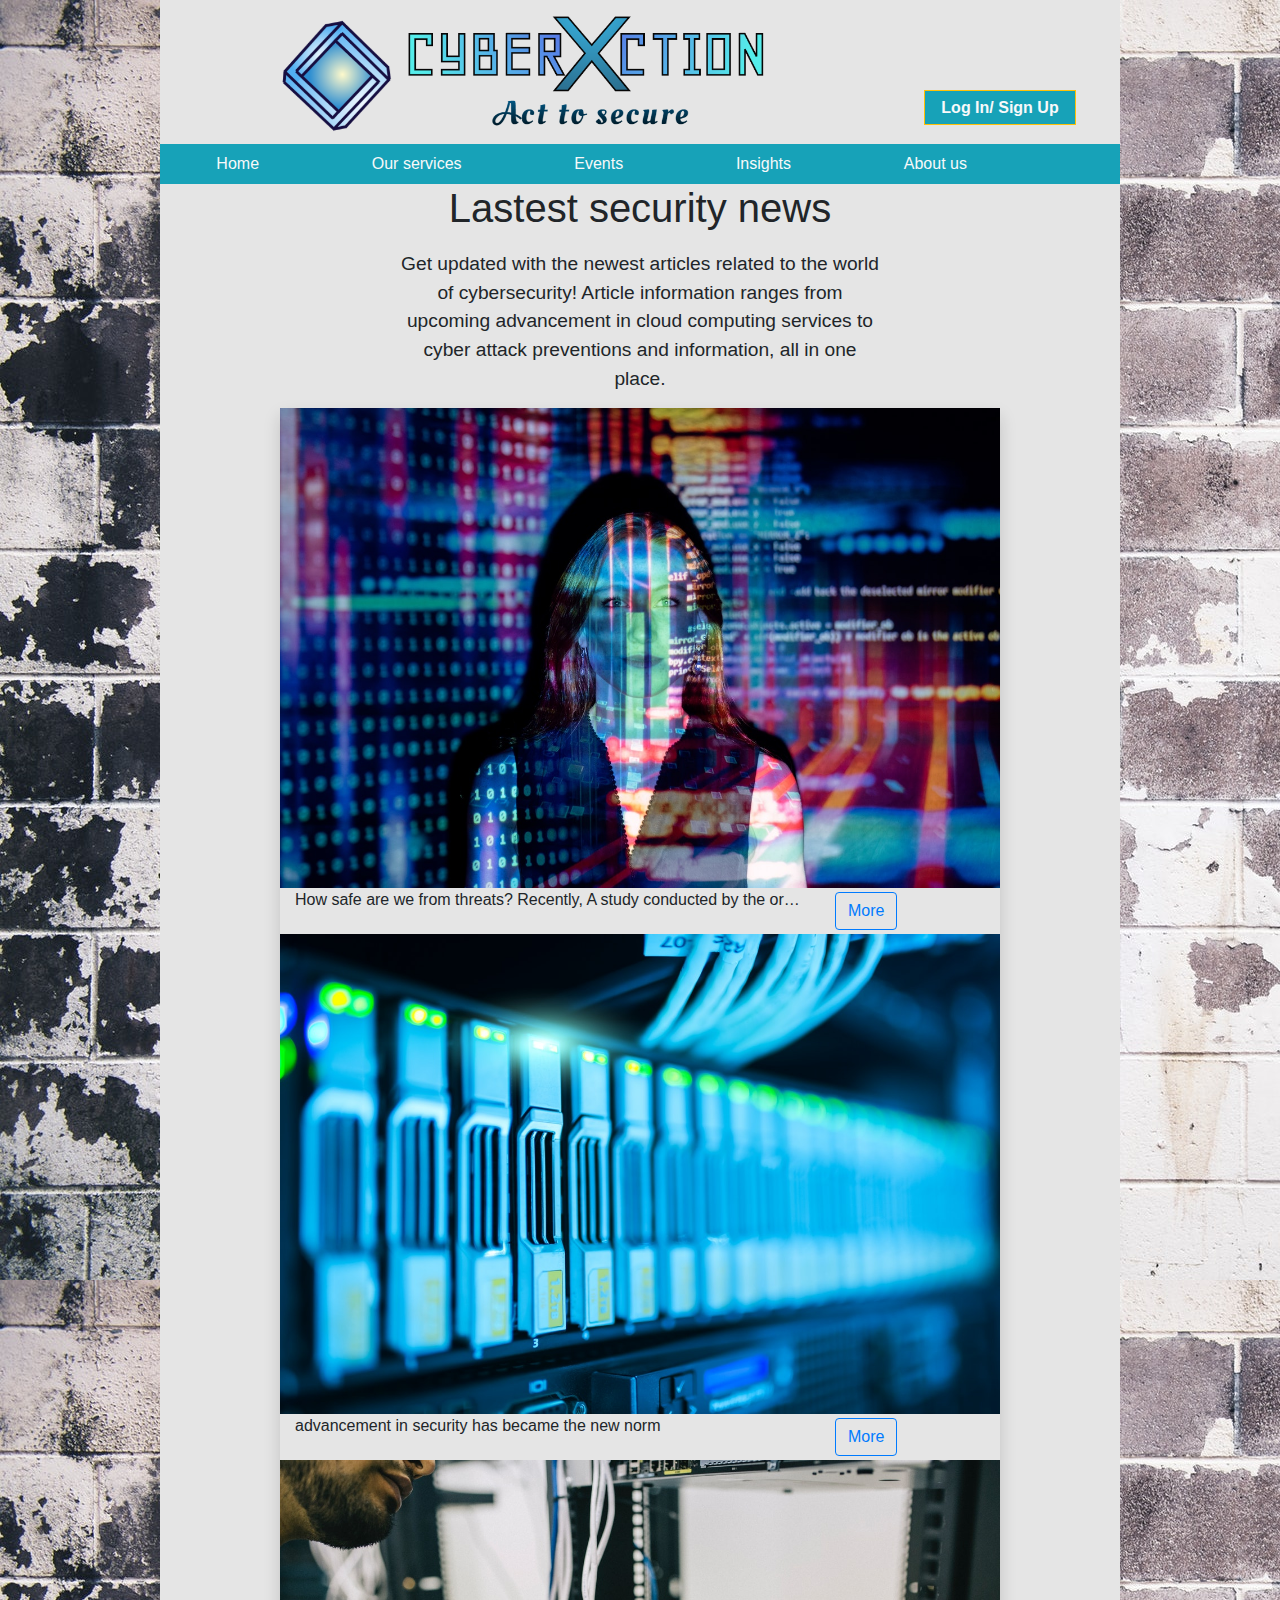
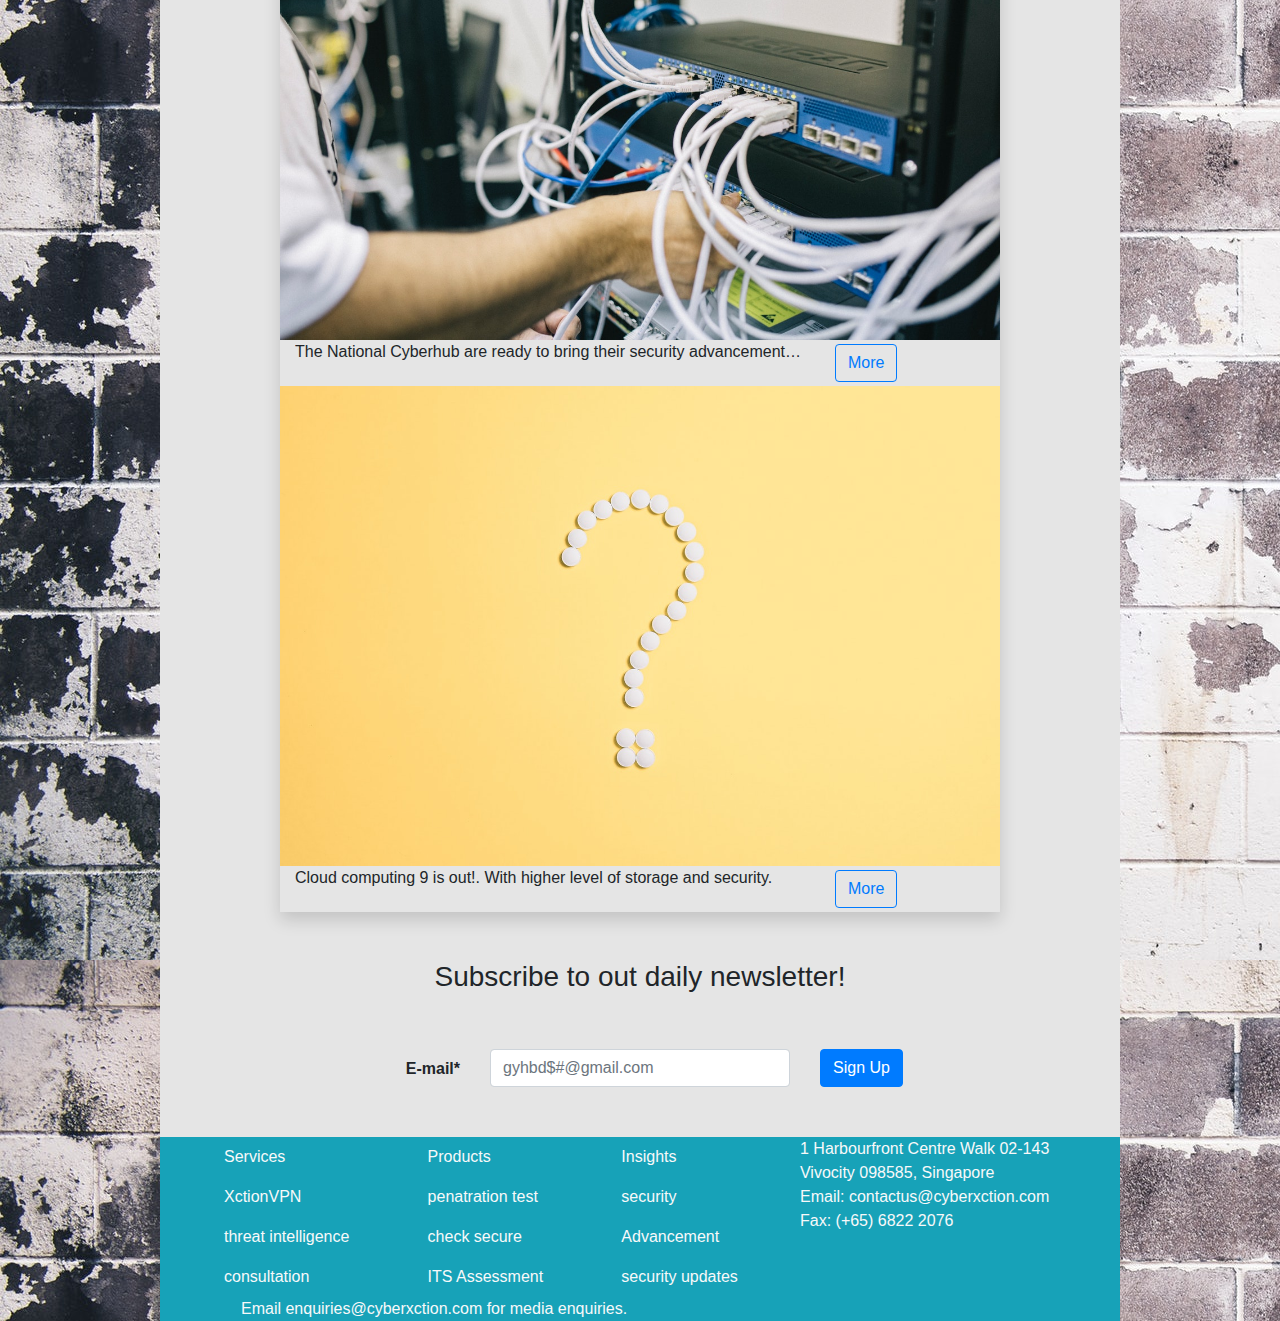
<file: cyberxction/cybersecurityinfo.html>
<!DOCTYPE html>
<html lang="en">
<head>
    <!--
    CA2 – Interactive Website 
    Homepage of 
    Author: viona Tan Hwee Yee
    Date: 25/6/2020 

    File Name: index.html
    -->
    <meta charset="UTF-8">
    <meta name="viewport" content="width=device-width, initial-scale=1.0">
    <link rel="stylesheet" href="https://maxcdn.bootstrapcdn.com/bootstrap/4.5.0/css/bootstrap.min.css">
    <script src="https://ajax.googleapis.com/ajax/libs/jquery/3.5.1/jquery.min.js"></script>
    <script src="https://maxcdn.bootstrapcdn.com/bootstrap/4.5.0/js/bootstrap.min.js"></script> <!-- bootstrape javascript -->
    <link rel="stylesheet" href="CSS/All.css">
    <title>cyberXction: news/Insights</title>
</head>
<body class="w-75 m-auto">
  <div class="container">
    <div class="row">
      <div class="col-md-9 col-sm-12">
        
          <img src="images/cyberxction.png" alt="cyberXction" class=" w-75 mx-auto d-block">
      </div>
      <div class="col-md-3 text-center pt-md-5 mt-md-5  d-none d-sm-none d-md-block log">
        <a href="#" class="text text-light border border-warning bg-info text-decoration-none px-md-3 py-md-2"><strong>Log In/ Sign Up</strong></a> 
      </div>
    </div>
  </div>

      <nav class="navbar navbar-expand-sm bg-light justify-content-center p-0">
        <ul class="navbar-nav  bg-info nav-fill w-100">
          <li class="nav-item"><a  class="nav-link text-light" href="index.html">Home</a></li>
          <li class="nav-item"><a  class="nav-link text-light" href="services.html">Our services</a></li>
          <li class="nav-item"><a  class="nav-link text-light" href="events.html">Events</a></li>
          <li class="nav-item"><a  class="nav-link text-light" href="cybersecurityinfo.html">Insights</a></li>
          <li class="nav-item"><a  class="nav-link text-light" href="aboutus.html">About us</a></li>
          <li class="nav-item"><a  class="nav-link text-light d-block d-sm-block d-md-none" href="aboutus.html">Log In/ Sign Up</a></li>
        </ul>
      </nav>      
 
       
        <h1 class="text-center">Lastest security news</h1>
        <h4 class="mx-auto my-3 text-center intro w-50">    <!--.mx-auto center an element by auto adding margin-left and margin-right -->
          <small>
            Get updated with the newest articles related to the world of cybersecurity! Article information ranges 
            from upcoming advancement in cloud computing services to cyber attack preventions and information, all 
            in one place.
          </small>
        </h4>
        
        <div class="container-fluid w-75 shadow">
          <div class="row">
              <div class="col">

                  <div class="row"><img src="images/news1.jpg"class="w-100"></div>

                  <div class="row">
                  
                      <div class="col-md-9">
                          <p class="newsletter"> How safe are we from threats? Recently, A study conducted by the organisation of security 
                              and development</p>
                      </div>
  
                      <div class="col-md-3 py-1 n">
                          <button type="button" class="btn btn-outline-primary">More</button>
                      </div>
  
                  </div>

                  
              </div>

              <div class="col">

                  <div class="row"><img src="images/news2.jpg"class="w-100"></div>

                  <div class="row">
                  
                      <div class="col-md-9">
                          <p class="newsletter">advancement in security has became the new norm </p>
                      </div>
  
                      <div class="col-md-3 py-1 n">
                          <button type="button" class="btn btn-outline-primary">More</button>
                      </div>
  
                  </div>

                  
              </div>

              
          </div>

          <div class="row">
              <div class="col">

                  <div class="row"><img src="images/news3.jpg" class="w-100"></div>

                  <div class="row">
                  
                      <div class="col-md-9">
                          <p class="newsletter">The National Cyberhub are ready to bring their security advancement to the next level </p>
                      </div>
  
                      <div class="col-md-3 py-1 n">
                          <button type="button" class="btn btn-outline-primary">More</button>
                      </div>
  
                  </div>

                  
              </div>

              <div class="col">

                  <div class="row"><img src="images/news4.jpg" class="w-100"></div>

                  <div class="row">
                  
                      <div class="col-md-9">
                          <p class="newsletter">Cloud computing 9 is out!. With higher level of storage and security.</p>
                      </div>
  
                      <div class="col-md-3 py-1 n">
                        <button type="button" class="btn btn-outline-primary">More</button>
                      </div>
  
                  </div>

                  
              </div>

              
          </div>
  </div>
              
       <h3 class="mt-5 text-center">Subscribe to out daily newsletter! </h3>

      <form>
        <div class="row py-5">
          <div class="col text-right">
            <label for="mail" class="form-check-label text-right font-weight-bolder py-2">E-mail*</label>
          </div>
          <div class="col">
            <input type="email" id="mail" class="form-control" name="Email" placeholder="gyhbd$#@gmail.com"/>
          </div>
          <div class="col">
            <button type="submit" class="btn btn-primary">Sign Up</button>
          </div>
        </div>
      </form>


      <footer class="bg-info">
        <div class="row no-gutters">

            <div class="col-md-8 col-sm-12">
              <div class="d-none d-sm-none d-md-flex ml-5">

                <ul class="nav flex-column flex-fill text-light">
                  <li class="nav-item">
                    <a class="nav-link text-light" href="#">Services</a>
                  </li>
                  <li class="nav-item">
                    <a class="nav-link text-light" href="#">XctionVPN</a>
                  </li>
                  <li class="nav-item">
                    <a class="nav-link text-light" href="#">threat intelligence</a>
                  </li>
                  <li class="nav-item">
                    <a class="nav-link text-light" href="#">consultation</a>
                  </li>
                </ul>

                <ul class="nav flex-column flex-fill">
                  <li class="nav-item">
                    <a class="nav-link text-light" href="#">Products</a>
                  </li>
                  <li class="nav-item">
                    <a class="nav-link text-light" href="#">penatration test</a>
                  </li>
                  <li class="nav-item">
                    <a class="nav-link text-light" href="#">check secure</a>
                  </li>
                  <li class="nav-item">
                    <a class="nav-link text-light" href="#">ITS Assessment</a>
                  </li>
                </ul>

                <ul class="nav flex-column flex-fill">
                  <li class="nav-item">
                    <a class="nav-link text-light" href="#">Insights</a>
                  </li>
                  <li class="nav-item">
                    <a class="nav-link text-light" href="#">security</a>
                  </li>
                  <li class="nav-item">
                    <a class="nav-link text-light" href="#">Advancement</a>
                  </li>
                  <li class="nav-item">
                    <a class="nav-link text-light" href="#">security updates</a>
                  </li>
                </ul>
        
           </div>

            <div class="container px-0 d-block d-sm-block d-md-none">
              <div id="accordion">
                <div class="card bg-info">
                  <div class="card-header">
                    <a class="card-link" data-toggle="collapse" href="#products">
                      Services
                    </a>
                  </div>
                  <div id="products" class="collapse" data-parent="#accordion">
                    <div class="card-body">
                      <ul class="text-center">
                          <li><a href="#">XctionVPN</a></li>
                          <li><a href="#">threat intelligence</a></li>
                          <li><a href="#">consultation</a></li>
                        </ul>
                    </div>
                  </div>
                </div>
                <div class="card bg-info">
                  <div class="card-header">
                    <a class="collapsed card-link" data-toggle="collapse" href="#services">
                    Products
                  </a>
                  </div>
                  <div id="services" class="collapse" data-parent="#accordion">
                      <div class="card-body">
                          <ul class="text-center">
                              <li><a href="#">penatration test</a></li>
                              <li><a href="#">check secure</a></li>
                              <li><a href="#">ITS Assessment</a></li>
                            </ul>
                        </div>
                  </div>
                </div>
                <div class="card bg-info">
                  <div class="card-header">
                    <a class="collapsed card-link" data-toggle="collapse" href="#insights">
                      Insights
                    </a>
                  </div>
                  <div id="insights" class="collapse" data-parent="#accordion">
                    <div class="card-body">
                      <ul class="text-center">
                          <li><a href="#">security</a></li>
                          <li><a href="#">Advancement</a></li>
                          <li><a href="#">security updates</a></li>
                        </ul>
                    </div>
                  </div>
                </div>
              </div>
            </div>


        </div>
          <div class="col-md-4 col-sm-12 text-light">
            1 Harbourfront Centre Walk 02-143 <br>Vivocity 098585, Singapore<br>
            Email: contactus@cyberxction.com<br>
            Fax: (+65) 6822 2076
          </div>

        </div>
        <div class="row text-light">
          <div class="float-left ml-5 pl-md-5">Email enquiries@cyberxction.com for media enquiries.</div>
        </div>
      </footer>  

</body>
</html>




<!--  cloud computing icon -->
</file>
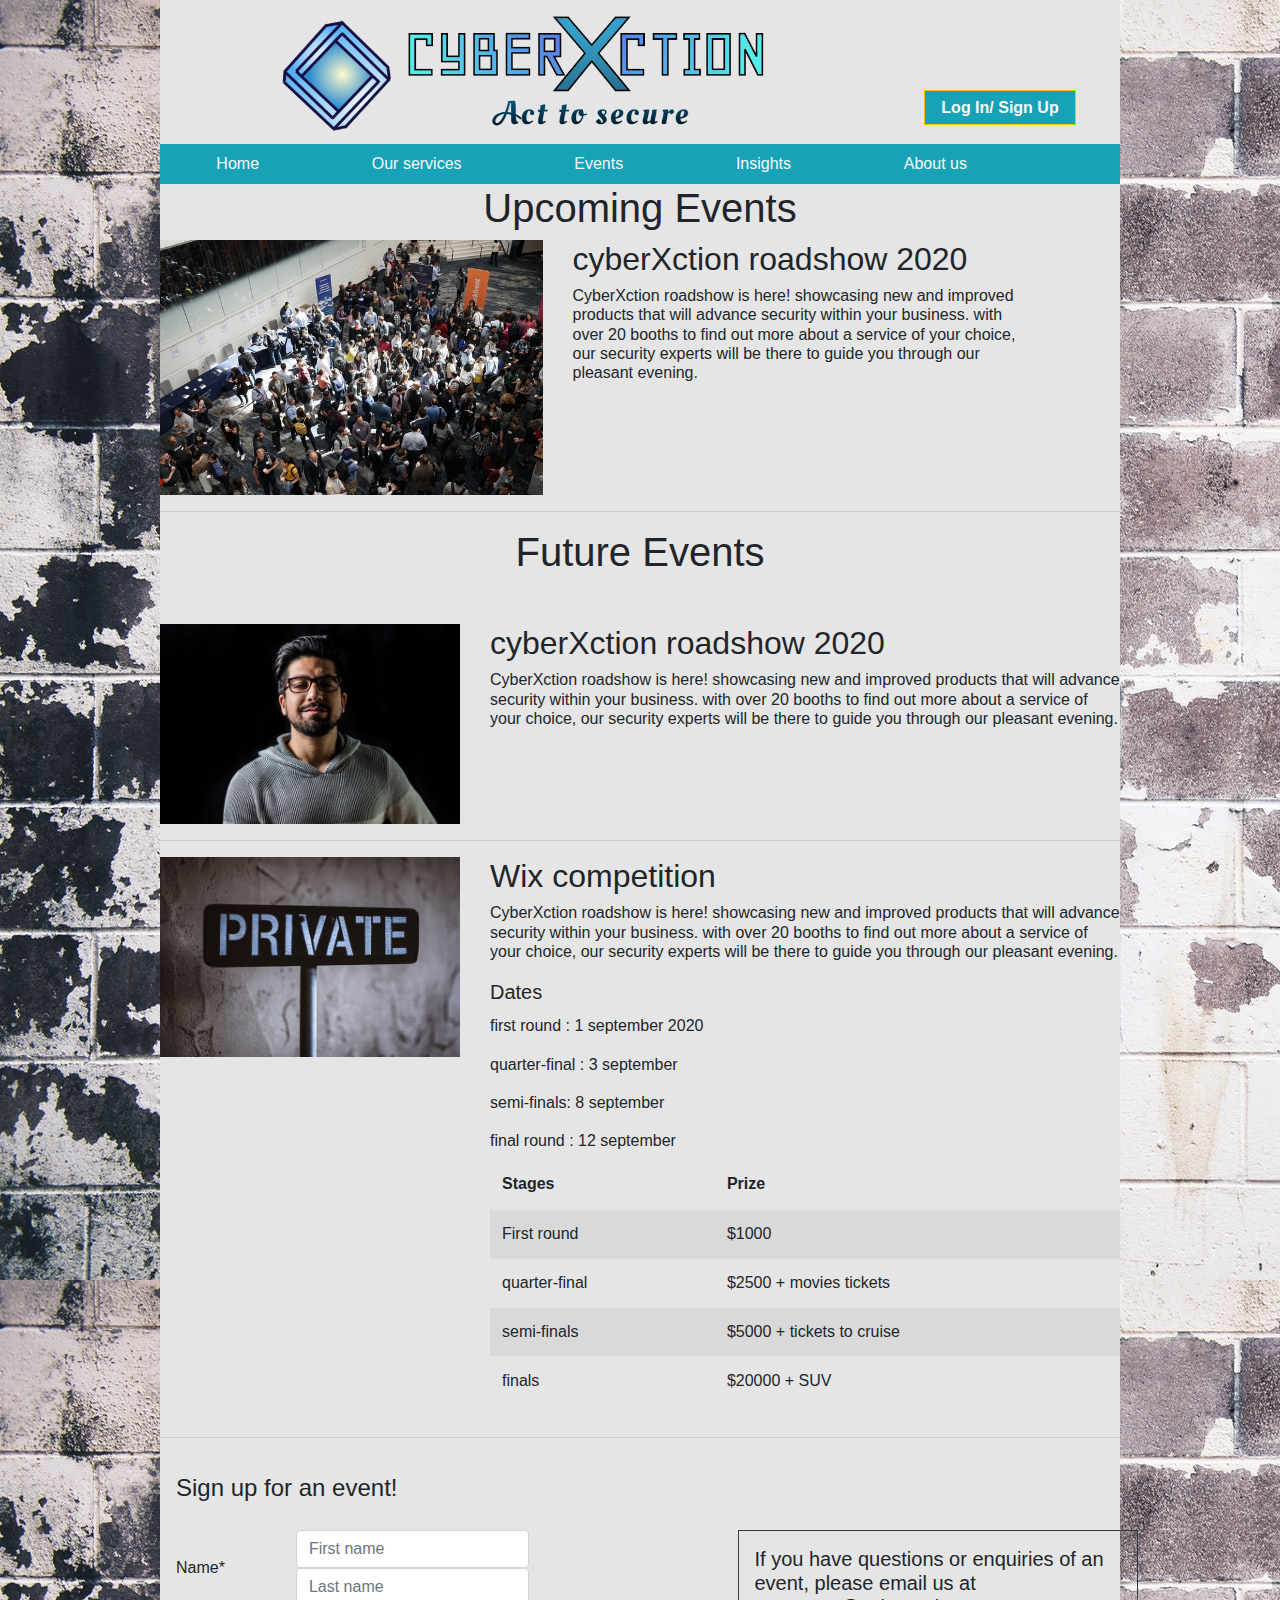
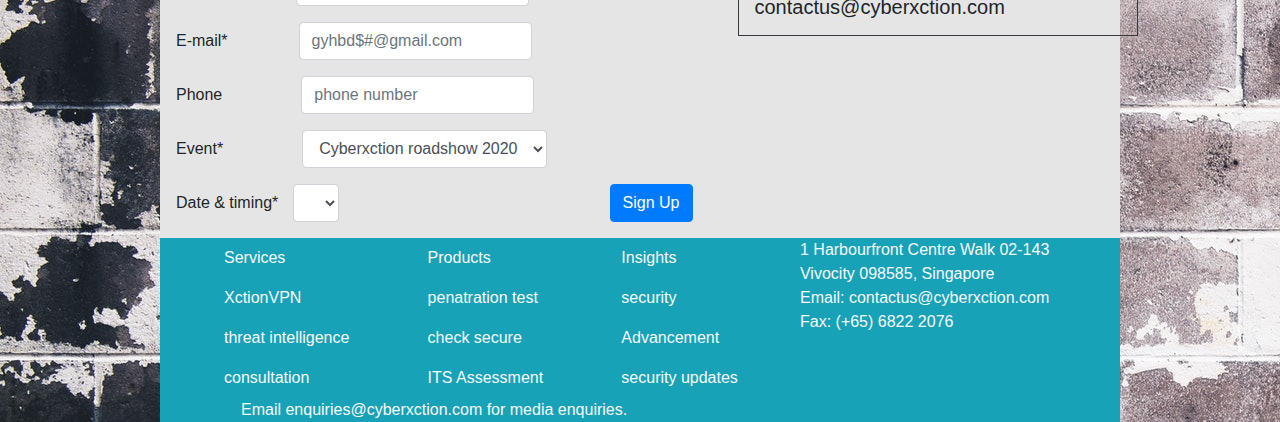
<file: cyberxction/events.html>
<!DOCTYPE html>
<html lang="en">

<head>
  <!--
    CA2 – Interactive Website 
    Homepage of 
    Author: viona Tan Hwee Yee
    Date: 25/6/2020 

    File Name: index.html
    -->
  <meta charset="UTF-8">
  <meta name="viewport" content="width=device-width, initial-scale=1.0">
  <link rel="stylesheet" href="https://maxcdn.bootstrapcdn.com/bootstrap/4.5.0/css/bootstrap.min.css">
  <script src="https://ajax.googleapis.com/ajax/libs/jquery/3.5.1/jquery.min.js"></script>
  <script src="https://cdnjs.cloudflare.com/ajax/libs/popper.js/1.16.0/umd/popper.min.js"></script>
  <script src="https://maxcdn.bootstrapcdn.com/bootstrap/4.5.0/js/bootstrap.min.js"></script>
  <!-- bootstrape javascript -->
  <link rel="stylesheet" href="CSS/All.css">
  <script src="eventform.js" defer></script>

  <title>cyberXction: Events</title>
</head>

<body class="w-75 m-auto">

  <div class="container">
    <div class="row">
      <div class="col-md-9 col-sm-12">
        
          <img src="images/cyberxction.png" alt="cyberXction" class=" w-75 mx-auto d-block">
      </div>
      <div class="col-md-3 text-center pt-md-5 mt-md-5  d-none d-sm-none d-md-block log">
        <a href="#" class="text text-light border border-warning bg-info text-decoration-none px-md-3 py-md-2"><strong>Log In/ Sign Up</strong></a> 
      </div>
    </div>
  </div>

  <nav class="navbar navbar-expand-sm bg-light justify-content-center p-0">
    <ul class="navbar-nav  bg-info nav-fill w-100">
      <li class="nav-item"><a class="nav-link text-light" href="index.html">Home</a></li>
      <li class="nav-item"><a class="nav-link text-light" href="services.html">Our services</a></li>
      <li class="nav-item"><a class="nav-link text-light" href="events.html">Events</a></li>
      <li class="nav-item"><a class="nav-link text-light" href="cybersecurityinfo.html">Insights</a></li>
      <li class="nav-item"><a class="nav-link text-light" href="aboutus.html">About us</a></li>
      <li class="nav-item"><a class="nav-link text-light d-block d-sm-block d-md-none" href="aboutus.html">Log In/ Sign
          Up</a></li>
    </ul>
  </nav>

  <div class="container p-0 ">


    <h1 class="text-center UE">Upcoming Events</h1>
    <div class="row">
      <div class="col-md-5 col-sm-12">
        <img src="images/event1.jpg" alt="The wix competition" class="w-100 m-auto">
      </div>
      <div class="col-md-7 col-sm-12">
        <h2 class="pr-5">cyberXction roadshow 2020</h2>
        <h6 class="mr-5 pr-5">CyberXction roadshow is here! showcasing new and improved products that will advance
          security within your business.
          with over 20 booths to find out more about a service of your choice, our security experts will be there to
          guide you through our pleasant
          evening.</h6>

      </div>
    </div>

    <hr>

    <h1 class="text-center m-auto">Future Events</h1>
    <div class="row pt-5">
      <div class="col-md-4 col-sm-12 px-auto">
        <img src="images/event2.jpg" alt="The wix competition" class="w-100">
      </div>
      <div class="col-md-8 col-sm-12">
        <h2>cyberXction roadshow 2020</h2>
        <h6 class="m-auto">CyberXction roadshow is here! showcasing new and improved products that will advance security
          within your business.
          with over 20 booths to find out more about a service of your choice, our security experts will be there to
          guide you through our pleasant
          evening.</h6>

      </div>
    </div>
    <hr>
    <div class="row">
      <div class="col-md-4 col-sm-12 px-auto">
        <img src="images/event3.jpg" alt="The wix competition" class="w-100">
      </div>
      <div class="col-md-8 col-sm-12">
        <h2 class="">Wix competition</h2>
        <h6 class="m-auto">CyberXction roadshow is here! showcasing new and improved products that will advance security
          within your business.
          with over 20 booths to find out more about a service of your choice, our security experts will be there to
          guide you through our pleasant
          evening. <br>
          <br>
          <h5 class="pb-1">Dates</h5>
          <h6>
            first round : 1 september 2020<br>
            <br>
            quarter-final : 3 september <br>
            <br>
            semi-finals: 8 september <br>
            <br>
            final round : 12 september
          </h6>

          <table class="table table-striped">
            <thead>
              <tr>
                <th>Stages</th>
                <th>Prize</th>
              </tr>
            </thead>
            <tbody>
              <tr>
                <td>First round</td>
                <td>$1000</td>
              </tr>
              <tr>
                <td>quarter-final</td>
                <td>$2500 + movies tickets</td>
              </tr>
              <tr>
                <td>semi-finals</td>
                <td>$5000 + tickets to cruise</td>
              </tr>
              <tr>
                <td>finals</td>
                <td>$20000 + SUV</td>
              </tr>
            </tbody>
          </table>

      </div>
    </div>

    <hr>
    <legend class="p-3">Sign up for an event!</legend>
    <!-- Create sign up form        -->
    <div class="row">
      <div class="col-md-7 pl-3 col-lg-6 col-xl-7">
        <form>
          <div class="col">
            <div class="form-group form-inline">
              <label for="name" class="col-form-label  form-check-label text-left mr-2">Name*</label>
              <div class="col mx-5">
                <input name="firstName" type="text" id="name" class=" form-control" placeholder="First name">
                <input name="lastName" type="text" class=" form-control" placeholder="Last name">
              </div>
            </div>
          </div><!-- group for name inputs -->

          <div class="col">
            <div class="form-group form-inline">
              <label for="mail" class="col-form-label form-check-label text-left mr-2">E-mail*</label>
              <div class="col"><input type="email" id="mail" class="form-control mx-5" name="Email"
                  placeholder="gyhbd$#@gmail.com" /></div>
            </div>
          </div><!-- group for email inputs -->



          <div class="col">
            <div class="form-group form-inline">
              <label for="phone" class="col-form-label form-check-label text-left mr-3">Phone</label>
              <div class="col"><input type="tel" id="phone" class="form-control mx-5" name="Phone"
                  placeholder="phone number" /></div>
            </div>
          </div><!-- group for number inputs -->

          <div class="col">
            <div class="form-group form-inline">
              <label for="event" class=" col-form-label text-left mr-3">Event*</label>
              <div class="col mx-5">
                <select name="chooseEvent" id="event" class="form-control">
                  <option value="event1">Cyberxction roadshow 2020</option>
                  <option value="event2">Advance secure</option>
                  <option value="event3">Wix competition</option>
                </select>
              </div>
            </div>
          </div><!-- group for event inputs -->

          <div class="col">
            <div class="form-group form-inline">
              <label for="date" class="col-form-label text-left">Date & timing*</label>
              <div class="col">
                <select name="chooseDate" id="date" class="form-control">
                </select>
              </div><!-- group for time inputs -->

              <button type="submit" class="btn btn-primary">Sign Up</button>
            </div>
          </div>

        </form>
      </div><!-- end of form  -->

      <div class="col-12 col-md-5 col-lg-6 col-xl-5">
        <h5 class="p-3 box border border-dark" id="enq">If you have questions or enquiries of an event, please email us at
          contactus@cyberxction.com</h5>
      </div>
    </div>


    <footer class="bg-info">
      <div class="row no-gutters">

        <div class="col-md-8 col-sm-12">
          <div class="d-none d-sm-none d-md-flex ml-5">

            <ul class="nav flex-column flex-fill text-light">
              <li class="nav-item">
                <a class="nav-link text-light" href="#">Services</a>
              </li>
              <li class="nav-item">
                <a class="nav-link text-light" href="#">XctionVPN</a>
              </li>
              <li class="nav-item">
                <a class="nav-link text-light" href="#">threat intelligence</a>
              </li>
              <li class="nav-item">
                <a class="nav-link text-light" href="#">consultation</a>
              </li>
            </ul>

            <ul class="nav flex-column flex-fill">
              <li class="nav-item">
                <a class="nav-link text-light" href="#">Products</a>
              </li>
              <li class="nav-item">
                <a class="nav-link text-light" href="#">penatration test</a>
              </li>
              <li class="nav-item">
                <a class="nav-link text-light" href="#">check secure</a>
              </li>
              <li class="nav-item">
                <a class="nav-link text-light" href="#">ITS Assessment</a>
              </li>
            </ul>

            <ul class="nav flex-column flex-fill">
              <li class="nav-item">
                <a class="nav-link text-light" href="#">Insights</a>
              </li>
              <li class="nav-item">
                <a class="nav-link text-light" href="#">security</a>
              </li>
              <li class="nav-item">
                <a class="nav-link text-light" href="#">Advancement</a>
              </li>
              <li class="nav-item">
                <a class="nav-link text-light" href="#">security updates</a>
              </li>
            </ul>

          </div>

          <div class="container px-0 d-block d-sm-block d-md-none">
            <div id="accordion">
              <div class="card bg-info">
                <div class="card-header">
                  <a class="card-link" data-toggle="collapse" href="#products">
                    Services
                  </a>
                </div>
                <div id="products" class="collapse" data-parent="#accordion">
                  <div class="card-body">
                    <ul class="text-center">
                      <li><a href="#">XctionVPN</a></li>
                      <li><a href="#">threat intelligence</a></li>
                      <li><a href="#">consultation</a></li>
                    </ul>
                  </div>
                </div>
              </div>
              <div class="card bg-info">
                <div class="card-header">
                  <a class="collapsed card-link" data-toggle="collapse" href="#services">
                    Products
                  </a>
                </div>
                <div id="services" class="collapse" data-parent="#accordion">
                  <div class="card-body">
                    <ul class="text-center">
                      <li><a href="#">penatration test</a></li>
                      <li><a href="#">check secure</a></li>
                      <li><a href="#">ITS Assessment</a></li>
                    </ul>
                  </div>
                </div>
              </div>
              <div class="card bg-info">
                <div class="card-header">
                  <a class="collapsed card-link" data-toggle="collapse" href="#insights">
                    Insights
                  </a>
                </div>
                <div id="insights" class="collapse" data-parent="#accordion">
                  <div class="card-body">
                    <ul class="text-center">
                      <li><a href="#">security</a></li>
                      <li><a href="#">Advancement</a></li>
                      <li><a href="#">security updates</a></li>
                    </ul>
                  </div>
                </div>
              </div>
            </div>
          </div>


        </div>
        <div class="col-md-4 col-sm-12 text-light">
          1 Harbourfront Centre Walk 02-143 <br>Vivocity 098585, Singapore<br>
          Email: contactus@cyberxction.com<br>
          Fax: (+65) 6822 2076
        </div>

      </div>
      <div class="row text-light">
        <div class="float-left ml-5 pl-md-5">Email enquiries@cyberxction.com for media enquiries.</div>
      </div>
    </footer>
  </div>
</body>

</html>
</file>
<file: cyberxction/CSS/All.css>
html {
    background-image: url("../images/background.jpg");
}

body {
    background-color: #e5e5e5;
}

div.transbox {
    background-color: rgb(170, 169, 169);
}

/* if you have question box */

.box {
    width: 400px;
}

/* search bar in services page */

#searchbar {
    height: 4em;
}

.intro {
    width: 500px;
}


/* carousel caption */

.testimonial {
    width: 670px;
    background-color: rgba(219, 215, 215, 0.510);
}

.blockquote {
    font-size: medium;
}

a {
    color: white;
}

.newsletter {
    text-overflow: ellipsis;
    white-space: nowrap;
    overflow: hidden;
}


/* about us carousel */

.work {
    background-color: #91f0ff;
    margin-left: 20em;
}

@media only screen and (max-width: 1106px) {
    .log {margin-bottom: 2em;}

    .testimonial{
        width: 500px;
    }

    .blockquote {
        font-size: 12px;
        
    }

    .bossname {
        font-size: 18px;
    }

    .role {
        font-size: 16px;
    }

    #learn {
        margin-top: 0px;
    }

    .c {
        font-size: 16px;
        padding: 25px;
    }

    .work {
        margin-left: 17em;
    }

    .cap {
        font-size: 20px;
    }

    .about {
        font-size: 17px;
    }

    .n {
        padding-left: 5px;
    }

    #enq{
        font-size: 18px;
        width: 21em;
    }

    .UE {
        padding: 0px 10px;
    }

    .ser {
        font-size: 20px;
    }

    .des {
        font-size: 16px;
    }
}
</file>
